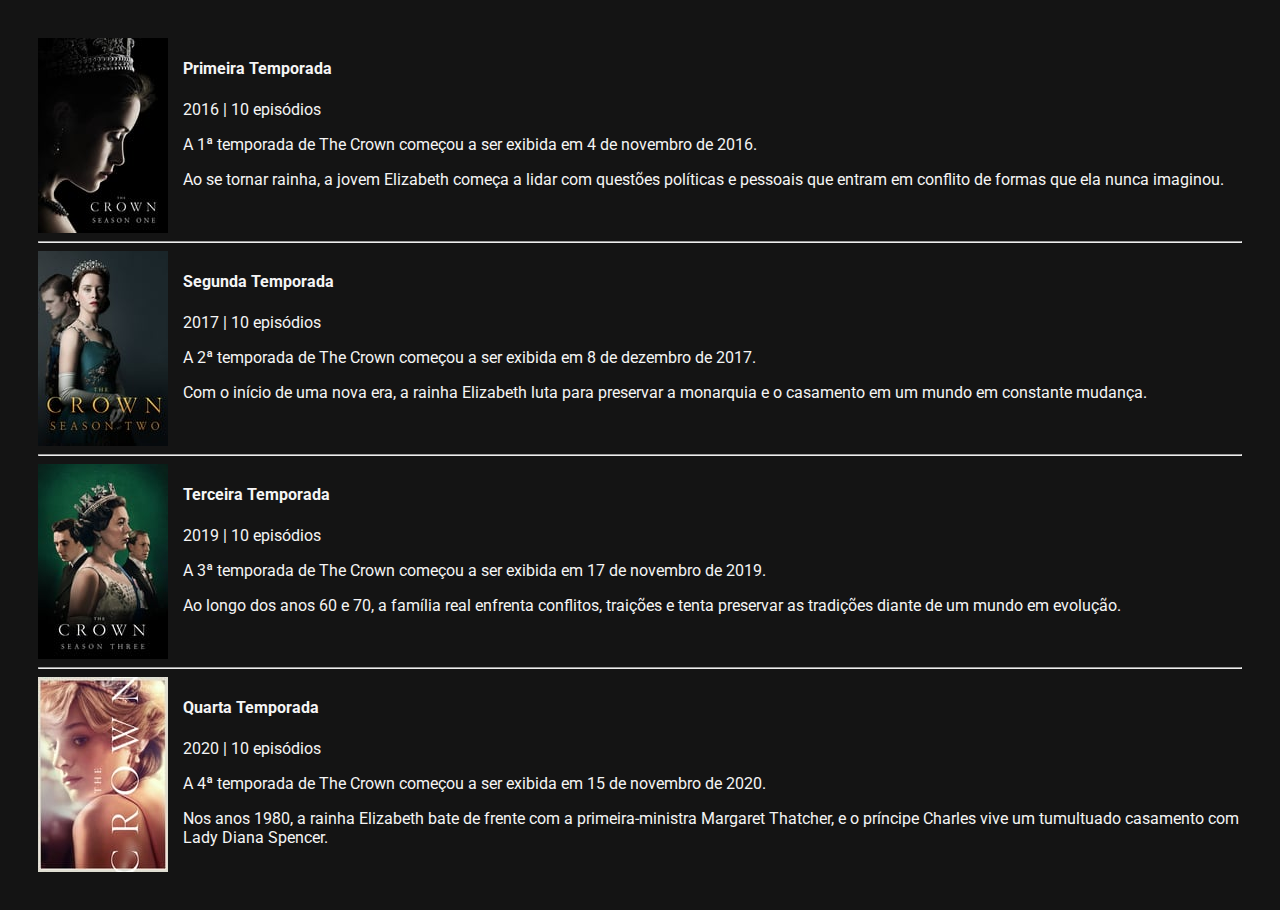
<file: info.html>
<!DOCTYPE html>
<html lang="en">
<head>
    <meta charset="UTF-8">
    <meta http-equiv="X-UA-Compatible" content="IE=edge">
    <meta name="viewport" content="width=device-width, initial-scale=1.0">
    <link rel="stylesheet" href="./Style/info.css">
    <!-- google font -->
    <link rel="preconnect" href="https://fonts.gstatic.com">
    <link href="https://fonts.googleapis.com/css2?family=Roboto&display=swap" rel="stylesheet">
    <title></title>
</head>
<body>
    
</body>
</html>

<section class="container">
   
        <div class="temporada">
            <img src="./img/1temp.jpg" alt="">
                <div class="temporada_descricao">
                    <h4>Primeira Temporada</h4>
                    <p>2016 | 10 episódios</p>
                    <p>A 1ª temporada de The Crown começou a ser exibida em 4 de novembro de 2016.</p>
                    <p>Ao se tornar rainha, a jovem Elizabeth começa a lidar com questões políticas e pessoais que entram em conflito de formas que ela nunca imaginou.</p>
                </div>
        </div>
        <hr>
        <div class="temporada">
            <img src="./img/temporada2.jpg" alt="">
                <div class="temporada_descricao">
                    <h4>Segunda Temporada</h4>
                    <p>2017 | 10 episódios</p>
                    <p>A 2ª temporada de The Crown começou a ser exibida em 8 de dezembro de 2017.</p>
                    <p>Com o início de uma nova era, a rainha Elizabeth luta para preservar a monarquia e o casamento em um mundo em constante mudança.</p>
                </div>
        </div>
        <hr>
        <div class="temporada">
            <img src="./img/temporada3.jpg" alt="">
                <div class="temporada_descricao">
                    <h4>Terceira Temporada</h4>
                    <p>2019 | 10 episódios</p>
                    <p>A 3ª temporada de The Crown começou a ser exibida em 17 de novembro de 2019.</p>
                    <p>Ao longo dos anos 60 e 70, a família real enfrenta conflitos, traições e tenta preservar as tradições diante de um mundo em evolução.</p>
                </div>
        </div>
        <hr>
        <div class="temporada">
            <img src="./img/temporada4.jpg" alt="">
                <div class="temporada_descricao">
                    <h4>Quarta Temporada</h4>
                    <p>2020 | 10 episódios</p>
                    <p>A 4ª temporada de The Crown começou a ser exibida em 15 de novembro de 2020.</p>
                    <p>Nos anos 1980, a rainha Elizabeth bate de frente com a primeira-ministra Margaret Thatcher, e o príncipe Charles vive um tumultuado casamento com Lady Diana Spencer.</p>
                </div>
        </div>
  
</section>
</file>
<file: Style/info.css>
body{
    background-color: #141414;
    color: whitesmoke;
}

.container {
   padding: 30px;
}

.temporada {
    display: flex;
    font-family: 'Roboto', sans-serif;
   
}

.temporada_descricao{
    padding-left: 15px;
}
</file>
